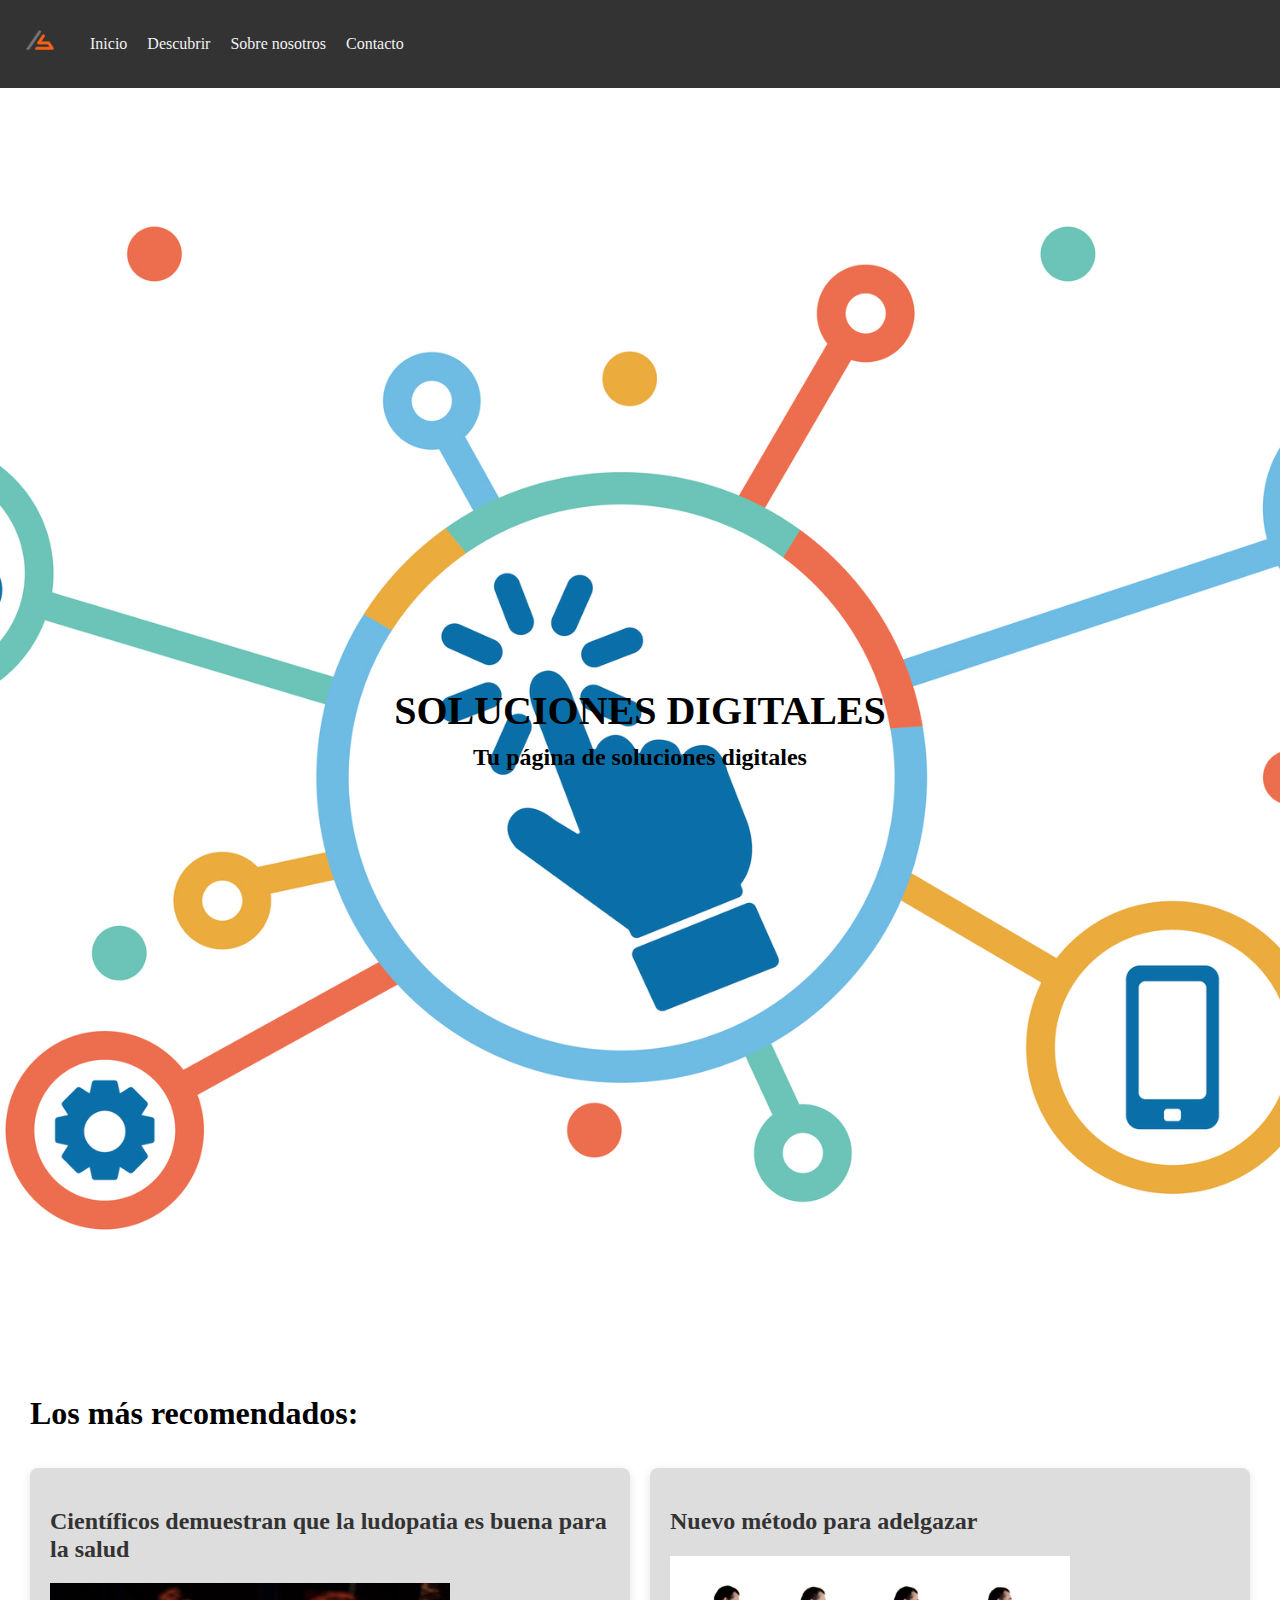
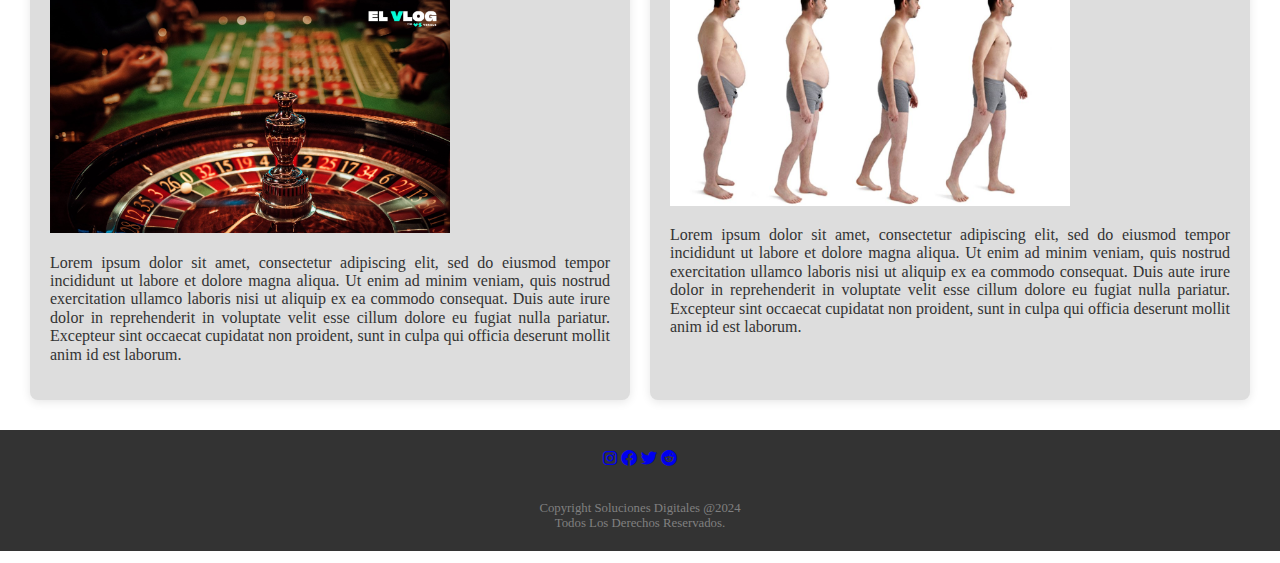
<file: index.html>
<!DOCTYPE html>
<html lang="es">
<head>
    <meta charset="UTF-8">
    <meta name="viewport" content="width=device-width, initial-scale=1.0">
    <title>Soluciones Digitales</title>
    <link rel="icon" href="icono.png" type="image/png">
    <link rel="stylesheet" href="normalize.css">
    <link rel="stylesheet" href="pagina.css">
    <link rel="stylesheet" href="https://cdnjs.cloudflare.com/ajax/libs/font-awesome/6.0.0-beta3/css/all.min.css">
</head>
<body>
    
    <header>
        <div class ="topnav">
            <menu>
                <li><img src="icono.png" alt="alt" class= "img"></li>
                <li><a href="index.html">Inicio</a></li>
                <li><a href="descubrir.html">Descubrir</a></li>
                <li><a href="nosotros.html">Sobre nosotros</a></li>
                <li><a href="contacto.html">Contacto</a></li>
            </menu>
        </div>
    </header>
    
    <div class= "content">
        <div class= "intro">
            <h1>SOLUCIONES DIGITALES</h1>
            <h3>Tu página de soluciones digitales</h3>
        </div>
        <h2 class= "recomendados">Los más recomendados:</h2>
        <div class="contenedor">
            <div class="caja">
                <h2>Científicos demuestran que la ludopatia es buena para la salud</h2>
                <img src="ruleta.jpg" alt="alt">
                <p class="texto">Lorem ipsum dolor sit amet, consectetur adipiscing elit, sed do eiusmod tempor incididunt ut labore et dolore magna aliqua. 
                Ut enim ad minim veniam, quis nostrud exercitation ullamco laboris nisi ut aliquip ex ea commodo consequat. 
                Duis aute irure dolor in reprehenderit in voluptate velit esse cillum dolore eu fugiat nulla pariatur.
                Excepteur sint occaecat cupidatat non proident, sunt in culpa qui officia deserunt mollit anim id est laborum.</p>
            </div>
            <div class="caja">
                <h2>Nuevo método para adelgazar</h2>
                <img src="adelgazar.jpeg" alt="alt">
                <p class= "texto">Lorem ipsum dolor sit amet, consectetur adipiscing elit, sed do eiusmod tempor incididunt ut labore et dolore magna aliqua. 
                Ut enim ad minim veniam, quis nostrud exercitation ullamco laboris nisi ut aliquip ex ea commodo consequat. 
                Duis aute irure dolor in reprehenderit in voluptate velit esse cillum dolore eu fugiat nulla pariatur.
                Excepteur sint occaecat cupidatat non proident, sunt in culpa qui officia deserunt mollit anim id est laborum.</p>
            </div>
        </div>
    </div>
    <div class= "footer">
        <a href="https://www.instagram.com/?hl=es" target="_blank"><i class="fab fa-instagram"></i></a>
        <a href="https://www.facebook.com/?locale=es_ES" target="_blank"><i class = "fab fa-facebook"></i></a>
        <a href="https://x.com/?lang=es" target="_blank"><i class ="fab fa-twitter"></i></a>
        <a href="https://www.reddit.com" target="_blank"><i class="fab fa-reddit"></i></a>
        <br>
        <p>Copyright Soluciones Digitales @2024<br>Todos Los Derechos Reservados.</p>
    </div>
</body>
</html>
</file>
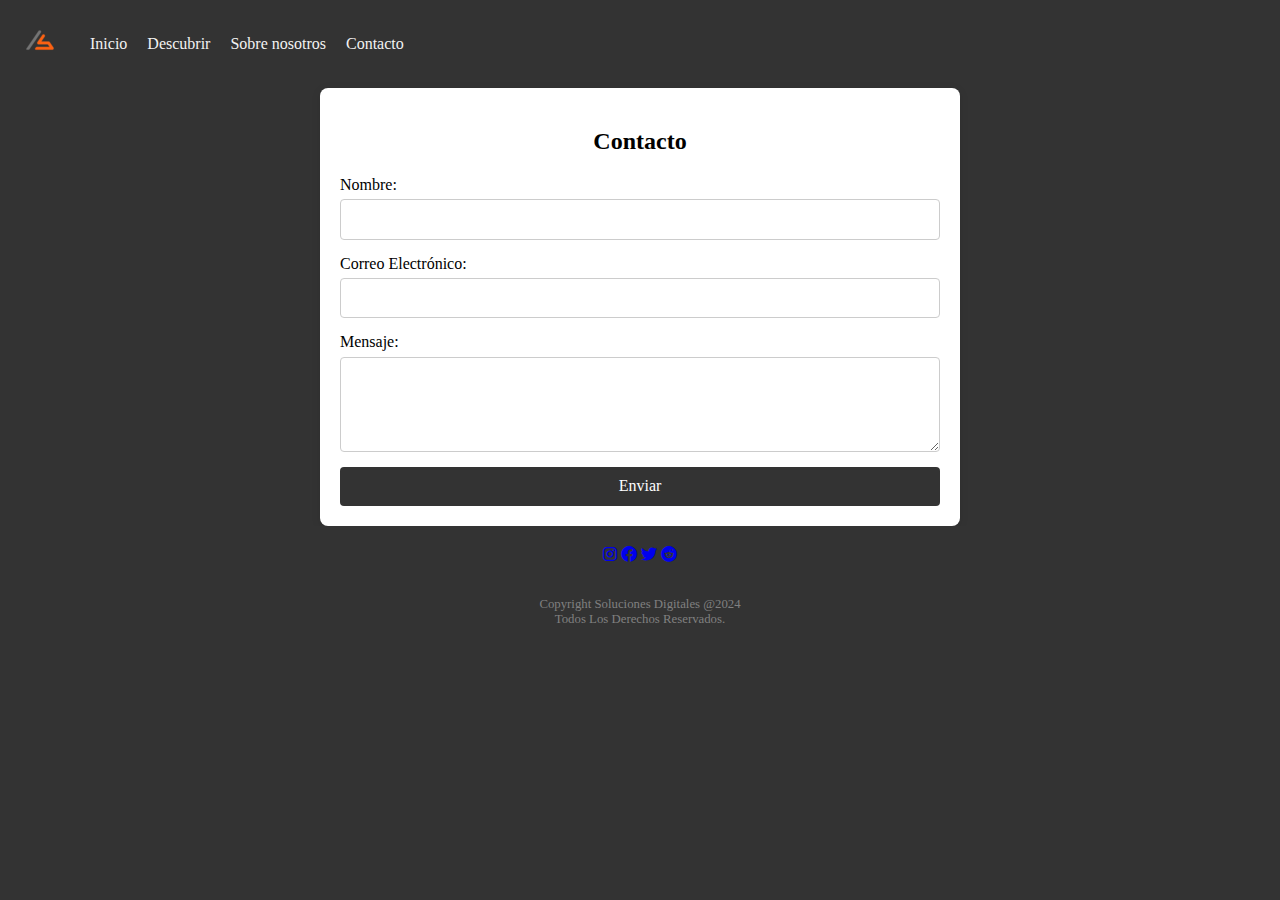
<file: contacto.html>
<!DOCTYPE html>
<html lang="es">
<head>
    <meta charset="UTF-8">
    <meta name="viewport" content="width=device-width, initial-scale=1.0">
    <title>Contacto</title>
    <link rel="icon" href="icono.png" type="image/png">
    <link rel="stylesheet" href="normalize.css">
    <link rel="stylesheet" href="pagina.css">
    <link rel="stylesheet" href="https://cdnjs.cloudflare.com/ajax/libs/font-awesome/6.0.0-beta3/css/all.min.css">
    <link rel="stylesheet" href="contacto.css">
</head>
<body>
    <header>
        <div class ="topnav">
            <menu>
                <li><img src="icono.png" alt="alt" class= "img"></li>
                <li><a href="index.html">Inicio</a></li>
                <li><a href="descubrir.html">Descubrir</a></li>
                <li><a href="nosotros.html">Sobre nosotros</a></li>
                <li><a href="contacto.html">Contacto</a></li>
            </menu>
        </div>
    </header>
    <div class="content">
        <h2>Contacto</h2>
        <form class="contact-form">
            <label for="name">Nombre:</label>
            <input type="text" id="name" name="name" required>

            <label for="email">Correo Electrónico:</label>
            <input type="email" id="email" name="email" required>

            <label for="message">Mensaje:</label>
            <textarea id="message" name="message" rows="4" required></textarea>

            <button type="submit">Enviar</button>
        </form>
    </div>
    <div class= "footer">
        <a href="https://www.instagram.com/?hl=es" target="_blank"><i class="fab fa-instagram"></i></a>
        <a href="https://www.facebook.com/?locale=es_ES" target="_blank"><i class = "fab fa-facebook"></i></a>
        <a href="https://x.com/?lang=es" target="_blank"><i class ="fab fa-twitter"></i></a>
        <a href="https://www.reddit.com" target="_blank"><i class="fab fa-reddit"></i></a>
        <br>
        <p>Copyright Soluciones Digitales @2024<br>Todos Los Derechos Reservados.</p>
    </div>
</body>
</html>
</file>
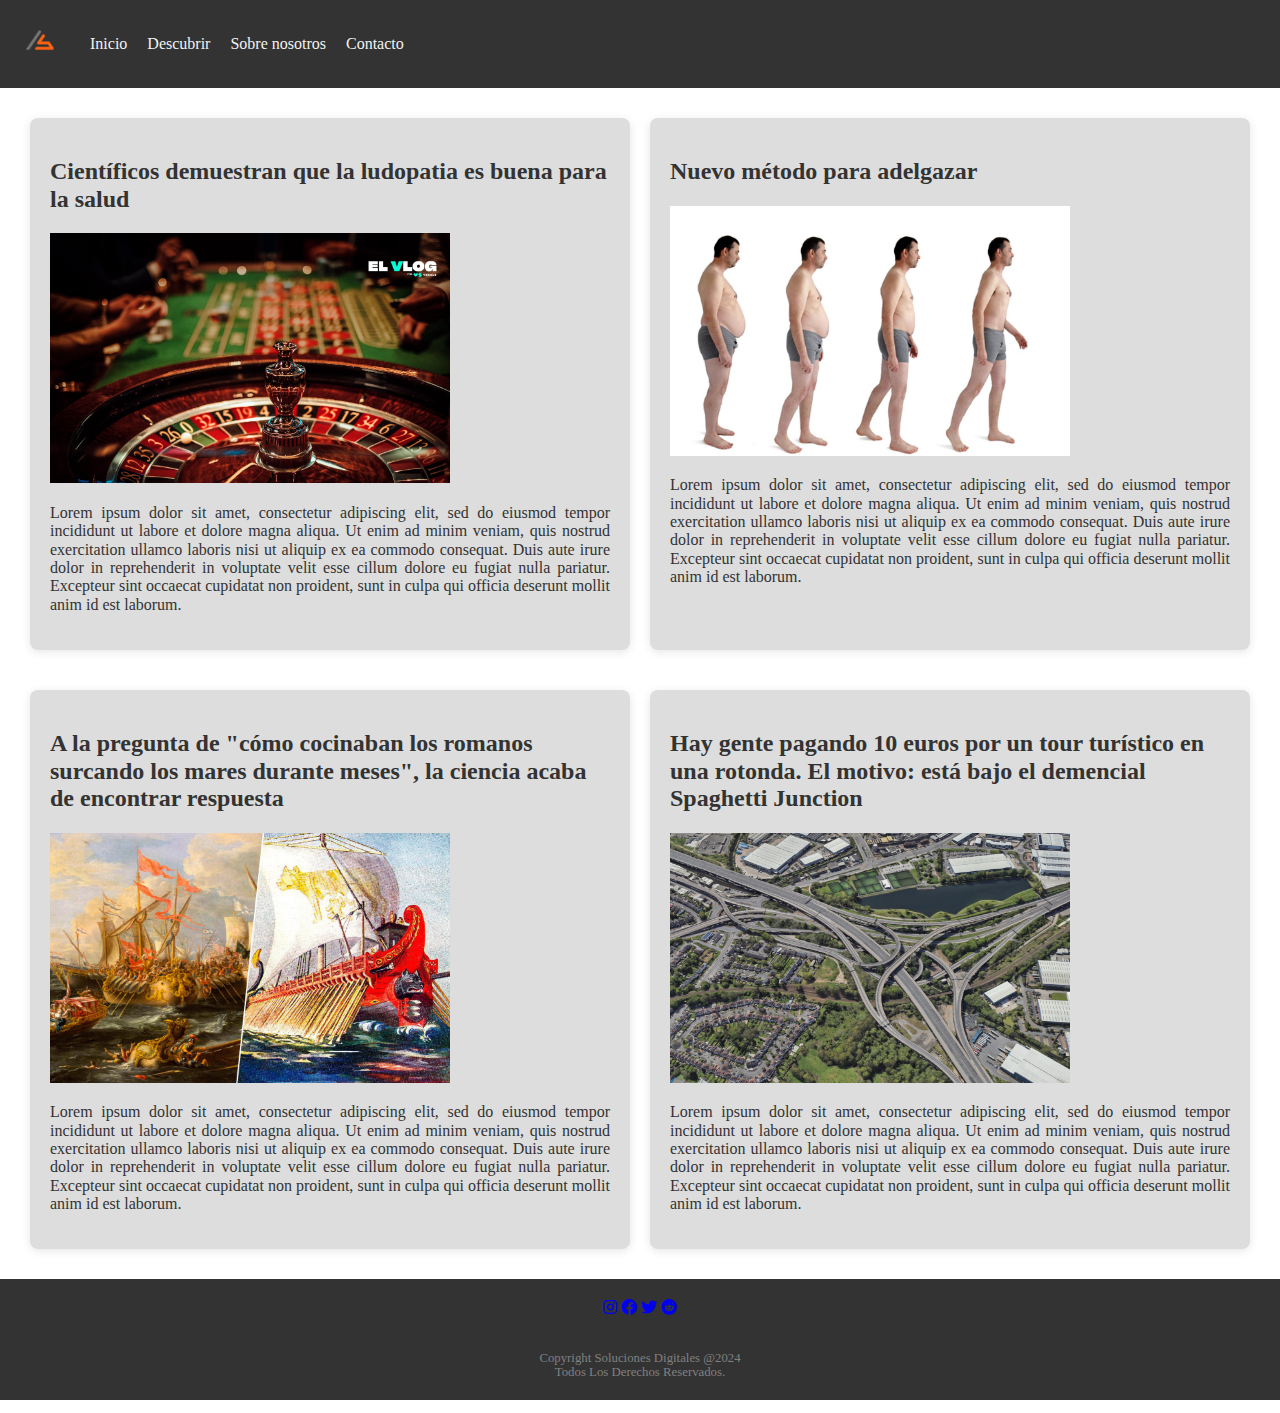
<file: descubrir.html>
<!DOCTYPE html>
<html lang="es">
<head>
    <meta charset="UTF-8">
    <meta name="viewport" content="width=device-width, initial-scale=1.0">
    <title>Descubrir</title>
    <link rel="icon" href="icono.png" type="image/png">
    <link rel="stylesheet" href="normalize.css">
    <link rel="stylesheet" href="pagina.css">
    <link rel="stylesheet" href="https://cdnjs.cloudflare.com/ajax/libs/font-awesome/6.0.0-beta3/css/all.min.css">
</head>
<body>
    <header>
        <div class ="topnav">
            <menu>
                <li><img src="icono.png" alt="alt" class= "img"></li>
                <li><a href="index.html">Inicio</a></li>
                <li><a href="descubrir.html">Descubrir</a></li>
                <li><a href="nosotros.html">Sobre nosotros</a></li>
                <li><a href="contacto.html">Contacto</a></li>
            </menu>
        </div>
    </header>
    <div class="content">
        <div class="contenedor">
            <div class="caja">
                <h2>Científicos demuestran que la ludopatia es buena para la salud</h2>
                <img src="ruleta.jpg" alt="alt">
                <p class="texto">Lorem ipsum dolor sit amet, consectetur adipiscing elit, sed do eiusmod tempor incididunt ut labore et dolore magna aliqua. 
                Ut enim ad minim veniam, quis nostrud exercitation ullamco laboris nisi ut aliquip ex ea commodo consequat. 
                Duis aute irure dolor in reprehenderit in voluptate velit esse cillum dolore eu fugiat nulla pariatur.
                Excepteur sint occaecat cupidatat non proident, sunt in culpa qui officia deserunt mollit anim id est laborum.</p>
            </div>
            <div class="caja">
                <h2>Nuevo método para adelgazar</h2>
                <img src="adelgazar.jpeg" alt="alt">
                <p class= "texto">Lorem ipsum dolor sit amet, consectetur adipiscing elit, sed do eiusmod tempor incididunt ut labore et dolore magna aliqua. 
                Ut enim ad minim veniam, quis nostrud exercitation ullamco laboris nisi ut aliquip ex ea commodo consequat. 
                Duis aute irure dolor in reprehenderit in voluptate velit esse cillum dolore eu fugiat nulla pariatur.
                Excepteur sint occaecat cupidatat non proident, sunt in culpa qui officia deserunt mollit anim id est laborum.</p>
            </div>
        </div>
        <div class="contenedor">
            <div class="caja">
                <h2>A la pregunta de "cómo cocinaban los romanos surcando los mares durante meses", la ciencia acaba de encontrar respuesta</h2>
                <img src="romanos.jpeg" alt="alt">
                <p class="texto">Lorem ipsum dolor sit amet, consectetur adipiscing elit, sed do eiusmod tempor incididunt ut labore et dolore magna aliqua. 
                Ut enim ad minim veniam, quis nostrud exercitation ullamco laboris nisi ut aliquip ex ea commodo consequat. 
                Duis aute irure dolor in reprehenderit in voluptate velit esse cillum dolore eu fugiat nulla pariatur.
                Excepteur sint occaecat cupidatat non proident, sunt in culpa qui officia deserunt mollit anim id est laborum.</p>
            </div>
            <div class="caja">
                <h2>Hay gente pagando 10 euros por un tour turístico en una rotonda. El motivo: está bajo el demencial Spaghetti Junction</h2>
                <img src="rotonda.jpeg" alt="alt">
                <p class= "texto">Lorem ipsum dolor sit amet, consectetur adipiscing elit, sed do eiusmod tempor incididunt ut labore et dolore magna aliqua. 
                Ut enim ad minim veniam, quis nostrud exercitation ullamco laboris nisi ut aliquip ex ea commodo consequat. 
                Duis aute irure dolor in reprehenderit in voluptate velit esse cillum dolore eu fugiat nulla pariatur.
                Excepteur sint occaecat cupidatat non proident, sunt in culpa qui officia deserunt mollit anim id est laborum.</p>
            </div>
        </div>
    </div>
    <div class= "footer">
        <a href="https://www.instagram.com/?hl=es" target="_blank"><i class="fab fa-instagram"></i></a>
        <a href="https://www.facebook.com/?locale=es_ES" target="_blank"><i class = "fab fa-facebook"></i></a>
        <a href="https://x.com/?lang=es" target="_blank"><i class ="fab fa-twitter"></i></a>
        <a href="https://www.reddit.com" target="_blank"><i class="fab fa-reddit"></i></a>
        <br>
        <p>Copyright Soluciones Digitales @2024<br>Todos Los Derechos Reservados.</p>
    </div>
</body>
</html>
</file>
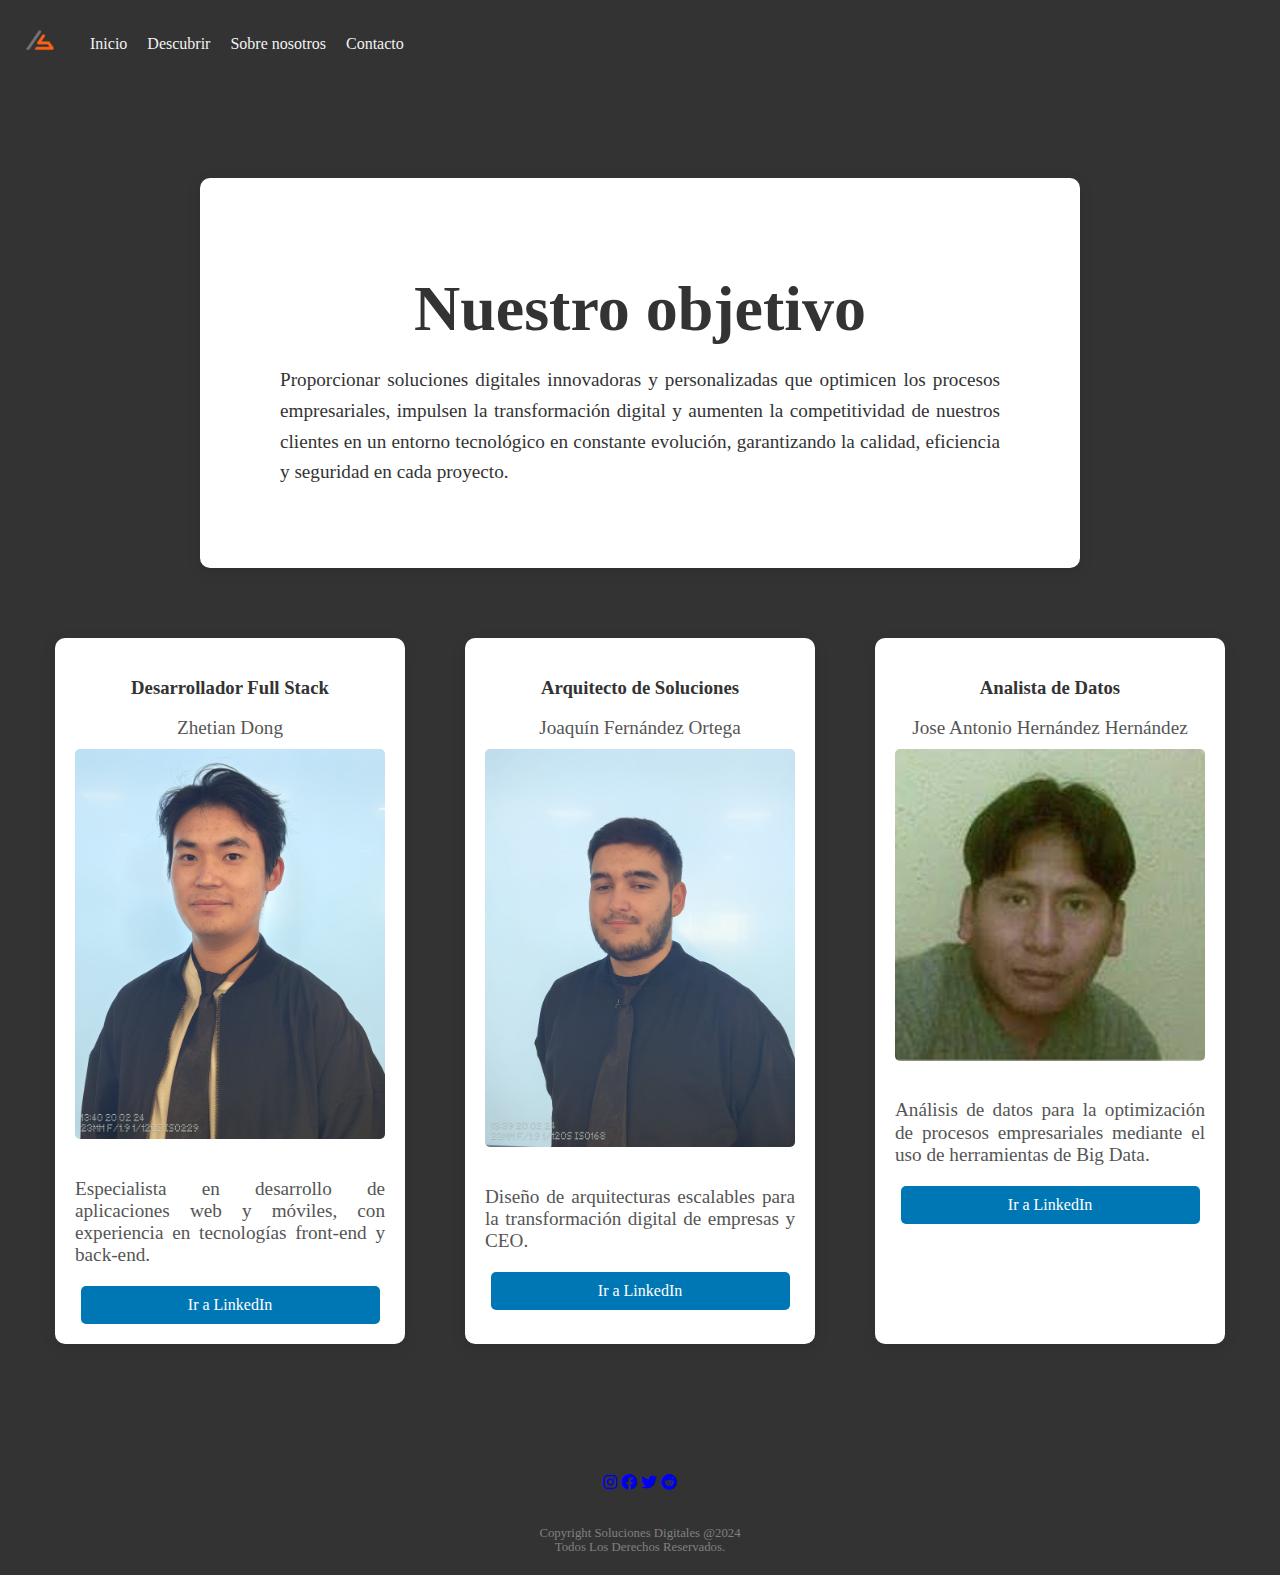
<file: nosotros.html>
<!DOCTYPE html>
<html lang="es">
<head>
    <meta charset="UTF-8">
    <meta name="viewport" content="width=device-width, initial-scale=1.0">
    <title>Nosotros</title>
    <link rel="icon" href="icono.png" type="image/png">
    <link rel="stylesheet" href="normalize.css">
    <link rel="stylesheet" href="pagina.css">
    <link rel="stylesheet" href="https://cdnjs.cloudflare.com/ajax/libs/font-awesome/6.0.0-beta3/css/all.min.css">
</head>
<body>
    <header>
        <div class ="topnav">
            <menu>
                <li><img src="icono.png" alt="alt" class= "img"></li>
                <li><a href="index.html">Inicio</a></li>
                <li><a href="descubrir.html">Descubrir</a></li>
                <li><a href="nosotros.html">Sobre nosotros</a></li>
                <li><a href="contacto.html">Contacto</a></li>
            </menu>
        </div>
    </header>
    <div class="content">
        <div class="nosotros">
            <div class="objetivo">
                <h2>Nuestro objetivo</h2>
                <p class="texto">Proporcionar soluciones digitales innovadoras y personalizadas que optimicen los procesos empresariales, 
                impulsen la transformación digital y aumenten la competitividad de nuestros clientes en un entorno tecnológico en constante evolución, 
                garantizando la calidad, eficiencia y seguridad en cada proyecto.</p>
            </div>
            <div class="equipo">
                <div class="miembro">
                    
                    <h3>Desarrollador Full Stack</h3>
                    <p>Zhetian Dong</p>
                    <img src="zhe.jpg" alt="Foto del miembro">
                    <p class="descripcion">Especialista en desarrollo de aplicaciones web y móviles, con experiencia en tecnologías front-end y back-end.</p>
                    <a href="https://www.linkedin.com/in/zhetian-dong-85b2ba298/" class="linkedin-link" target="_blank">Ir a LinkedIn</a>
                </div>
                <div class="miembro">
                    
                    <h3>Arquitecto de Soluciones</h3>
                    <p>Joaqu&iacute;n Fern&aacute;ndez Ortega</p>
                    <img src="yo.jpg"Foto del miembro">
                    <p class="descripcion">Diseño de arquitecturas escalables para la transformación digital de empresas y CEO.</p>
                    <a href="https://www.linkedin.com/in/joaquin-fern%C3%A1ndez-ortega-9857552b1/" class="linkedin-link" target="_blank">Ir a LinkedIn</a>
                </div>
                <div class="miembro">
                    
                    <h3>Analista de Datos</h3>
                    <p>Jose Antonio Hern&aacute;ndez Hern&aacute;ndez</p>
                    <img src="alt.jpeg" alt="Foto del miembro">
                    <p class="descripcion">Análisis de datos para la optimización de procesos empresariales mediante el uso de herramientas de Big Data.</p>
                    <a href="https://www.linkedin.com/in/jose-antonio-hern%C3%A1ndez-hern%C3%A1ndez-16175422b?utm_source=share&utm_campaign=share_via&utm_content=profile&utm_medium=android_app" class="linkedin-link" target="_blank">Ir a LinkedIn</a>
                </div>
            </div>
        </div>
        
        
    </div>

    <div class= "footer">
        <a href="https://www.instagram.com/?hl=es" target="_blank"><i class="fab fa-instagram"></i></a>
        <a href="https://www.facebook.com/?locale=es_ES" target="_blank"><i class = "fab fa-facebook"></i></a>
        <a href="https://x.com/?lang=es" target="_blank"><i class ="fab fa-twitter"></i></a>
        <a href="https://www.reddit.com" target="_blank"><i class="fab fa-reddit"></i></a>
        <br>
        <p>Copyright Soluciones Digitales @2024<br>Todos Los Derechos Reservados.</p>
    </div>
</body>
</html>
</file>
<file: pagina.css>
.topnav {
    overflow: hidden;
    background-color: #333;
}

.topnav a {
    float: left;
    display: flex;
    align-items: center;
    color: #f2f2f2;
    text-align: center;
    padding: 35px 10px;
    text-decoration: none;
}

.topnav a:hover {
    color: #ddd;
}

.topnav a img {
    width: 30px;
    height: auto; 
    margin-right: 5px;
    vertical-align: middle; 
}

menu,
ul {
    display: flex;
    list-style: none;
    padding: 0;
    margin: 0;
}

.intro {
    display: flex;
    flex-direction: column; 
    align-items: center; 
    justify-content: center; 
    background-image: url(alt.jpg);
    background-size: cover;
    background-position: center;
    color: black; 
    padding: 40px;
    height: 1200px;
}

.intro h1 {
    margin-bottom: 10px;
    font-weight: bold;
    font-size: 2.5em;
}

.intro h3 {
    margin-top: 0px;
    font-weight: bold;
    font-size: 1.5em;
}

.contenedor {
    display: flex;
    justify-content: center; 
    margin: 20px;
}

.caja {
    background-color: #ddd;
    color: #333;
    padding: 20px;
    margin: 10px;
    flex: 1; 
    max-width: 1000px; 
    box-shadow: 0 2px 10px rgba(0, 0, 0, 0.1); 
    border-radius: 8px;
}
.caja img{
    width: 400px;
    height: 250px;
}
.recomendados {
    font-weight: bold;
    font-size: 2em;
    margin-left: 30px;
}
.texto {
    text-align: justify;
}
.objetivo {
    display: flex;
    flex-direction: column; 
    align-items: center; 
    justify-content: center; 
    padding: 40px;
    margin: 50px auto;
    background-color: white; 
    max-width: 800px;
    box-shadow: 0 4px 15px rgba(0, 0, 0, 0.1); 
    border-radius: 10px; 
    color: #333; 
}

.objetivo h2 {
    font-weight: bold;
    font-size: 4em;
    margin-bottom: 20px;
    color: #333; 
}

.objetivo p {
    font-size: 1.2em;
    text-align: justify;
    margin: 0 40px;
    margin-bottom: 40px;
    line-height: 1.6;
}

.nosotros {
    background-color: #333;
    padding: 40px 0; 
    margin: 0; 
}


.equipo {
    display: flex;
    justify-content: space-around;
    margin: 50px auto;
    padding: 20px;
    max-width: 1200px;
    gap: 30px; 
}

.miembro {
    background-color: white;
    border-radius: 10px;
    box-shadow: 0 4px 15px rgba(0, 0, 0, 0.1); 
    text-align: center;
    padding: 20px;
    width: 30%; 
    margin: 0 15px; 
}


.miembro img {
    width: 100%; 
    height: auto;
    border-radius: 5px;
    margin-bottom: 15px;
}


.linkedin-link {
    display: inline-block;
    background-color: #0077b5;
    color: white;
    text-align: center;
    text-decoration: none;
    padding: 10px;
    width: 90%;
    border-radius: 5px;
    font-size: 1em;
    margin-top: 10px;
    margin-left: auto;
    margin-right: auto;
    transition: background-color 0.3s ease;
}


.linkedin-link:hover {
    background-color: #005582;
}


.miembro h3 {
    color: #333;
    font-weight: bold;
    margin-bottom: 10px;
}


.miembro p {
    font-size: 1.2em;
    color: #555;
    margin-bottom: 10px;
}


.descripcion {
    font-size: 1em;
    text-align: justify;
    margin-bottom: 10px;
}

.footer {
    text-align: center;
    background-color: #333;
    padding: 0;
}

.footer a {
    display: inline-block;
    padding: 20px 0;
}

.footer p {
    color: gray;
    font-size: 0.8em;
    padding-bottom: 20px;
}
</file>
<file: contacto.css>
body {
    background-color: #333;
}
.content {
    padding: 20px;
    max-width: 600px;
    margin: auto;
    background-color: #fff; 
    border-radius: 8px; 
    box-shadow: 0 2px 10px rgba(0, 0, 0, 0.1); 
}

h2 {
    text-align: center; 
}

.contact-form {
    display: flex;
    flex-direction: column;
}

label {
    margin-bottom: 5px;
}

input, textarea {
    margin-bottom: 15px; 
    padding: 10px;
    border: 1px solid #ccc; 
    border-radius: 4px;
    font-size: 16px; 
}

button {
    padding: 10px;
    background-color: #333;
    color: #fff; 
    border: none;
    border-radius: 4px; 
    cursor: pointer; 
}

button:hover {
    background-color: #555;
}
</file>
